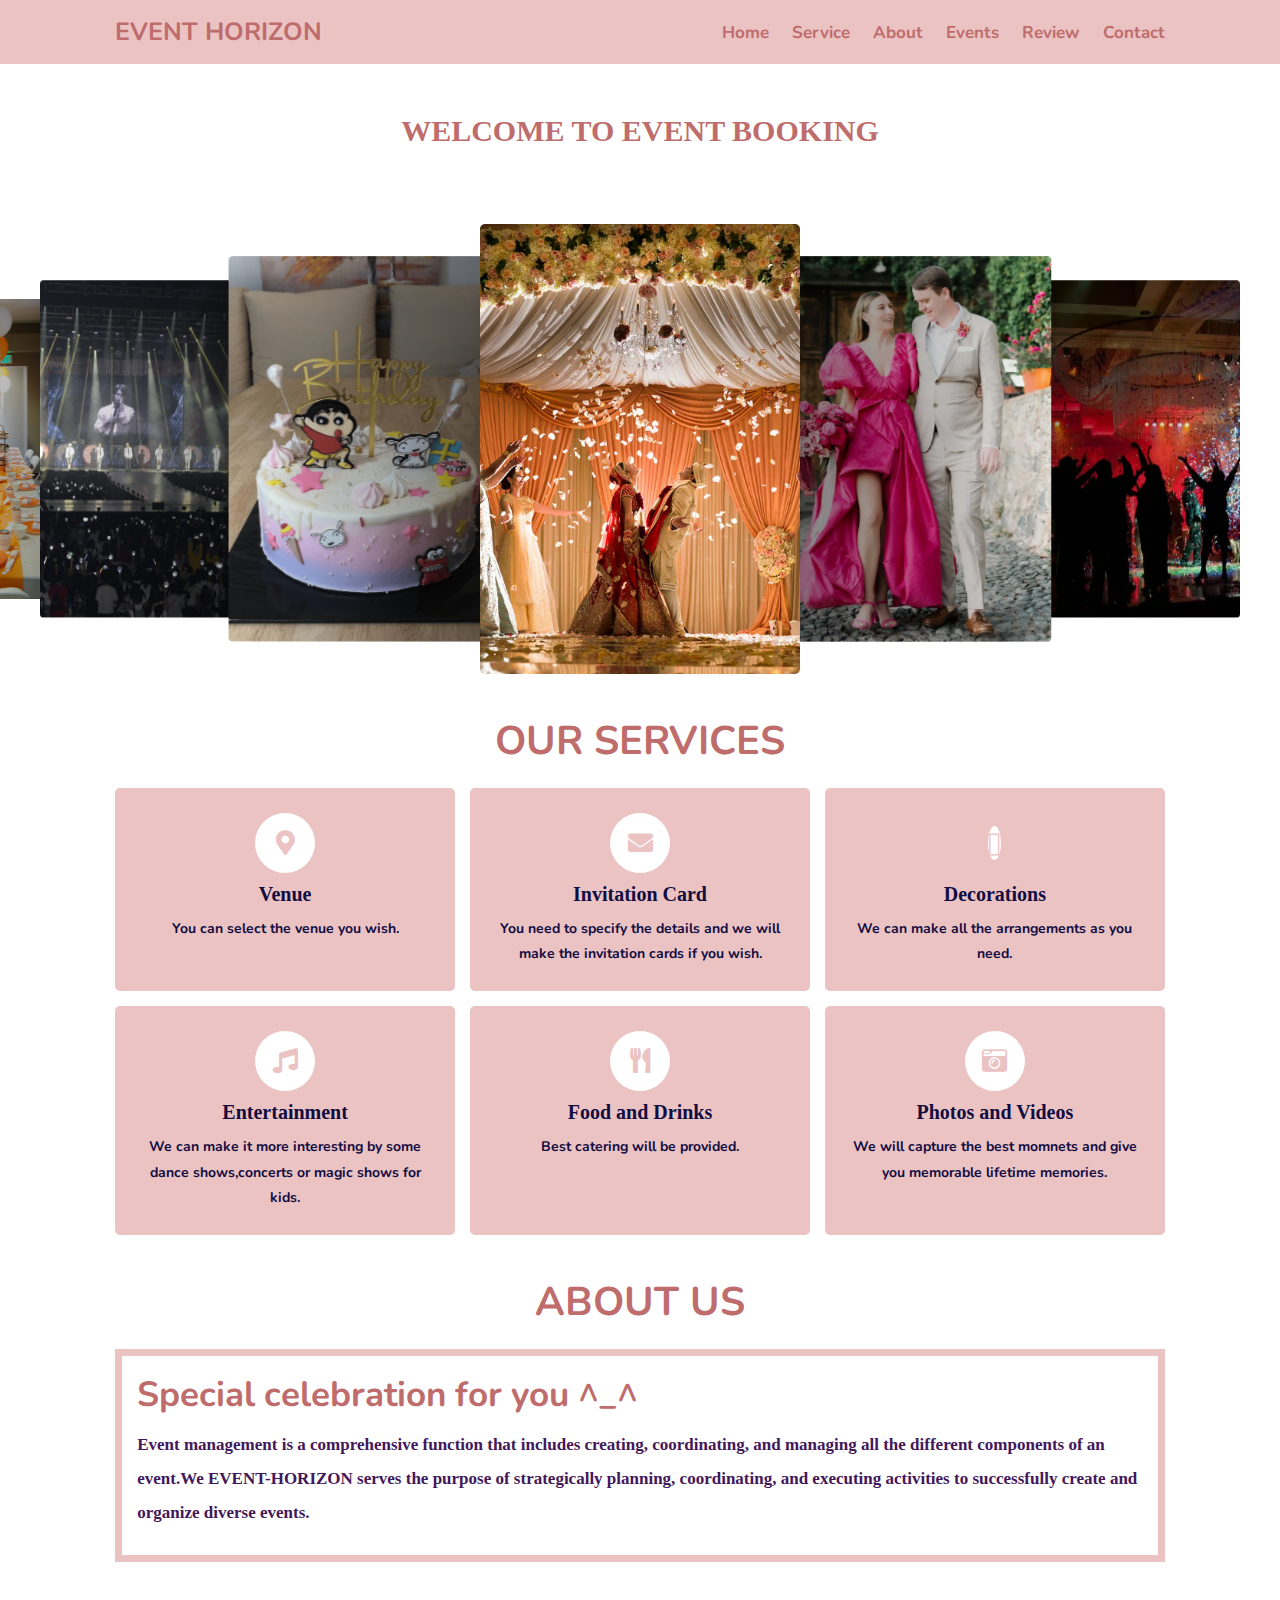
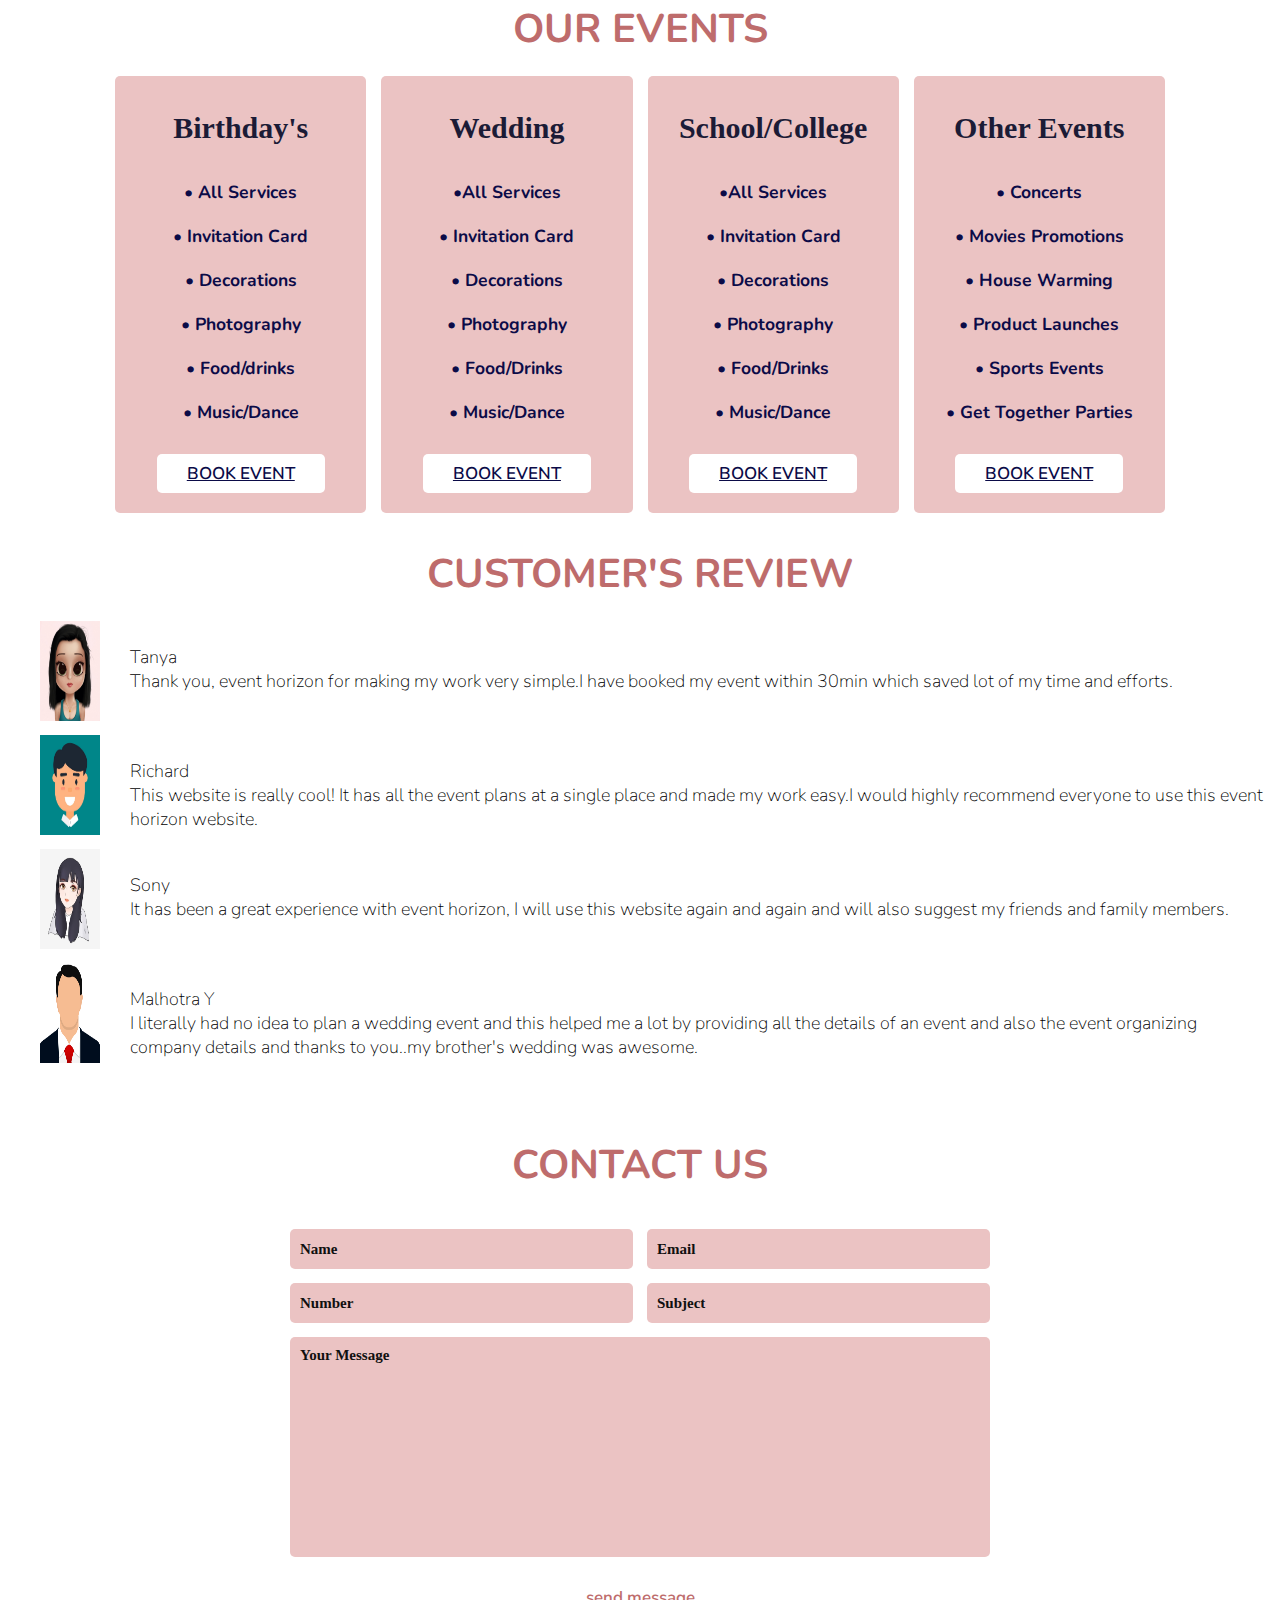
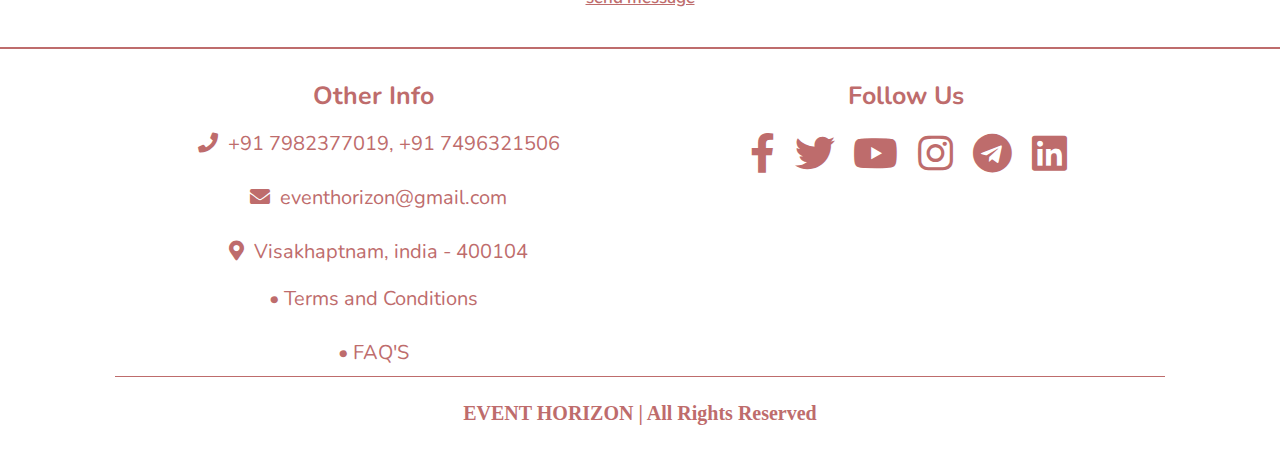
<file: index.html>
<!DOCTYPE html>
<html lang="en">

<head>
    <meta charset="UTF-8">
    <meta http-equiv="X-UA-Compatible" content="IE=edge">
    <meta name="viewport" content="width=device-width, initial-scale=1.0">
    <title>Event Horizon</title>
    <link rel="stylesheet" href="https://unpkg.com/swiper/swiper-bundle.min.css" />
    <!-- font awesome cdn link  -->
    <link rel="stylesheet" href="https://cdnjs.cloudflare.com/ajax/libs/font-awesome/5.15.4/css/all.min.css">
    <!-- custom css file link  -->
    <link rel="stylesheet" href="style.css">
</head>

<body>
    <!-- header section starts  -->
    <header class="header">
        <a href="#" class="logo">EVENT HORIZON</a>
        <nav class="navbar">
            <a href="#home">Home</a>
            <a href="#service">Service</a>
            <a href="#about">About</a>
            <a href="#events">Events</a>
            <a href="#review">Review</a>
            <a href="#contact">Contact</a>
        </nav>
        <div id="menu-bars" class="fas fa-bars"></div>
    </header>
    <!-- header section ends -->
    <!-- home section starts  -->
    <section class="home" id="home">
        <div class="content">
            <br>
            <h3>Welcome to Event Booking </h3><br><br><br><br>
        </div>
        <div class="swiper-container home-slider">
            <div class="swiper-wrapper">
                <div class="swiper-slide"><img src="images/shinchan-cake.png" alt=""></div>
                <div class="swiper-slide"><img src="images/Screenshot 2024-05-06 191346.png" alt=""></div>
                <div class="swiper-slide"><img src="images/pink wed.jpg" alt=""></div>
                <div class="swiper-slide"><img src="images/Screenshot 2024-05-09 141805.png" alt=""></div>
                <div class="swiper-slide"><img src="images/photography.jpeg" alt=""></div>
                <div class="swiper-slide"><img src="images/orange dinner.jpg" alt=""></div>
                <div class="swiper-slide"><img src="images/BTS-in-Hong-Kong-2.jpg" alt=""></div>
            </div>
        </div>
    </section>
    <!-- home section ends -->
    <!-- service section starts  -->
    <section class="service" id="service">
        <h1 class="heading"> OUR SERVICES </h1>
        <div class="box-container">
            <div class="box">
                <i class="fas fa-map-marker-alt"></i>
                <h3>Venue</h3>
                <p>You can select the venue you wish.</p>
            </div>
            <div class="box">
                <i class="fas fa-envelope"></i>
                <h3>Invitation Card</h3>
                <p>You need to specify the details and we will make the invitation cards if you wish.</p>
            </div>
            <div class="box">
                <i class="fa-light fa-icons"></i>
                <h3>Decorations</h3>
                <p>We can make all the arrangements as you need.</p>
            </div>
            <div class="box">
                <i class="fas fa-music"></i>
                <h3>Entertainment</h3>
                <p>We can make it more interesting by some dance shows,concerts or magic shows for kids.</p>
            </div>
            <div class="box">
                <i class="fas fa-utensils"></i>
                <h3>Food and Drinks</h3>
                <p>Best catering will be provided.</p>
            </div>
            <div class="box">
                <i class="fa fa-camera-retro"></i>
                <h3>Photos and Videos</h3>
                <p>We will capture the best momnets and give you memorable lifetime memories.</p>
            </div>
        </div>
    </section>
    <!-- service section ends -->
    <!-- about section starts  -->
    <section class="about" id="about">
        <h1 class="heading">ABOUT US</h1>
        <div class="row">
            <div class="content">
                <h3>Special celebration for you ^_^</h3>
                <p>Event management is a comprehensive function that includes creating, coordinating, and managing all
                    the different components of an event.We EVENT-HORIZON serves the purpose of strategically planning,
                    coordinating, and executing activities to successfully create and organize diverse events.</p>
            </div>
        </div>
    </section>
    <!-- about section ends -->
    <!-- service section starts  -->
    <section class="price" id="events">
        <h1 class="heading"> OUR EVENTS</h1>
        <div class="box-container">
            <div class="box">
                <h3 class="title">Birthday's</h3>
                <ul>
                    <li>
                        <h3>&#8226; All Services</h3>
                    </li>
                    <li>
                        <h3>&#8226; Invitation Card </h3>
                    </li>
                    <li>
                        <h3>&#8226; Decorations</h3>
                    </li>
                    <li>
                        <h3>&#8226; Photography</h3>
                    </li>
                    <li>
                        <h3>&#8226; Food/drinks</h3>
                    </li>
                    <li>
                        <h3>&#8226; Music/Dance</h3>
                    </li>
                </ul>
                <a href="birthday.html" class="btn">BOOK EVENT</a>
            </div>
            <div class="box">
                <h3 class="title">Wedding</h3>
                <ul>
                    <li>
                        <h3>&#8226;All Services</h3>
                    </li>
                    <li>
                        <h3>&#8226; Invitation Card</h3>
                    </li>
                    <li>
                        <h3>&#8226; Decorations</h3>
                    </li>
                    <li>
                        <h3>&#8226; Photography </h3>
                    </li>
                    <li>
                        <h3>&#8226; Food/Drinks </h3>
                    </li>
                    <li>
                        <h3>&#8226; Music/Dance </h3>
                    </li>
                </ul>
                <a href="wedding.html" class="btn">BOOK EVENT</a>
            </div>
            <div class="box">
                <h3 class="title">School/College</h3>
                <ul>
                    <li>
                        <h3>&#8226;All Services</h3>
                    </li>
                    <li>
                        <h3>&#8226; Invitation Card</h3>
                    </li>
                    <li>
                        <h3>&#8226; Decorations </h3>
                    </li>
                    <li>
                        <h3>&#8226; Photography </h3>
                    </li>
                    <li>
                        <h3>&#8226; Food/Drinks </h3>
                    </li>
                    <li>
                        <h3>&#8226; Music/Dance </h3>
                    </li>
                </ul>
                <a href="college.html" class="btn">BOOK EVENT</a>
            </div>
            <div class="box">
                <h3 class="title">Other Events</h3>
                <ul>
                    <li>
                        <h3>&#8226; Concerts</h3>
                    </li>
                    <li>
                        <h3>&#8226; Movies Promotions</h3>
                    </li>
                    <li>
                        <h3>&#8226; House Warming</h3>
                    </li>
                    <li>
                        <h3>&#8226; Product Launches</h3>
                    </li>
                    <li>
                        <h3>&#8226; Sports Events</h3>
                    </li>
                    <li>
                        <h3>&#8226; Get Together Parties</h3>
                    </li>
                </ul>
                <a href="product launch.html" class="btn">BOOK EVENT</a>
            </div>
        </div>
    </section><br>
    <!-- service section ends -->
    <!-- review section starts  -->
    <h1 class="heading"> CUSTOMER'S REVIEW</h1>
    <div class="reviews" id="review">
        <img class="reviewers" src="images/review13.jpg">
        <p><br><span>Tanya</span><br> Thank you, event horizon for making my work very simple.I have booked my event
            within 30min which saved lot of my time and efforts.</p>
    </div><br>
    <div class="reviews">
        <img class="reviewers" src="images/review11.jpg">
        <p><br><span>Richard</span><br>This website is really cool! It has all the event plans at a single place and
            made my work easy.I would highly recommend everyone to use this event horizon website.</p>
    </div><br>
    <div class="reviews">
        <img class="reviewers" src="images/account avatar3 b.jpg">
        <p><br><span>Sony</span><br>It has been a great experience with event horizon, I will use this website again and
            again and will also suggest my friends and family members.<br></p>
    </div><br>
    <div class="reviews">
        <img class="reviewers" src="images/account avatar4 b.png">
        <p><br><span>Malhotra Y</span><br>I literally had no idea to plan a wedding event and this helped me a lot by
            providing all the details of an event and also the event organizing company details and thanks to you..my
            brother's wedding was awesome.</p>
        <br></p>
    </div><br>
    <pre>                                                                                                                                                                                                                                                                                                                                                                                                                                                                                                                                            <a href="#" style="font-size:30px; font-weight:bolder; text-decoration: underline; color: rgb(59, 73, 196);">More Reviews</a></pre>
    <!-- review section ends -->
    <!-- contact section starts  -->
    <section class="contact" id="contact">
        <h1 class="heading"> CONTACT US </h1>
        <form action="">
            <div class="inputBox">
                <input type="text" placeholder="name">
                <input type="email" placeholder="email">
            </div>
            <div class="inputBox">
                <input type="number" placeholder="number">
                <input type="text" placeholder="subject">
            </div>
            <textarea name="" placeholder="your message" id="" cols="30" rows="10"></textarea>
            <input type="submit" style="color: #be6c6c;" value="send message" class="btn">
        </form>
    </section>
    <!-- contact section ends -->
    <!-- footer section starts  -->
    <div class="line"></div>
    <section class="footer">
        <div class="box-container">
            <div class="box">
                <h3>Other Info</h3>
                <a href="#"> <i class="fas fa-phone"></i> +91 7982377019, +91 7496321506</a>
                <pre>       </pre>
                <a href="#"> <i class="fas fa-envelope"></i> eventhorizon@gmail.com </a>
                <pre>       </pre>
                <a href="#"> <i class="fas fa-map-marker-alt"></i> Visakhaptnam, india - 400104 </a>
                <pre>       </pre>
                <a href="#">
                    <p>&#8226; Terms and Conditions</p>
                </a><br>
                <a href="#">
                    <p>&#8226; FAQ'S</p>
                </a>
            </div>
            <div class="box">
                <h3>Follow Us</h3>
                <a href="#"> <i class="fab fa-facebook-f fa-2x"></i> </a>
                <a href="#"> <i class="fab fa-twitter fa-2x"></i></a>
                <a href="#"> <i class="fab fa-youtube fa-2x"></i> </a>
                <a href="#"> <i class="fab fa-instagram fa-2x"></i> </a>
                <a href="#"> <i class="fab fa-telegram fa-2x"></i> </a>
                <a href="#"> <i class="fab fa-linkedin fa-2x"></i> </a>
            </div>
        </div>
        <div class="credit">
            <h4>EVENT HORIZON | All Rights Reserved</h4>
        </div>
    </section>
    <!-- footer section ends -->
    <!-- theme toggler  -->
    <div class="theme-toggler">
        <div class="toggle-btn">
        </div>
        <script src="https://unpkg.com/swiper/swiper-bundle.min.js"></script>
        <!-- custom js file link  -->
        <script src="script.js"></script>
</body>

</html>
</file>
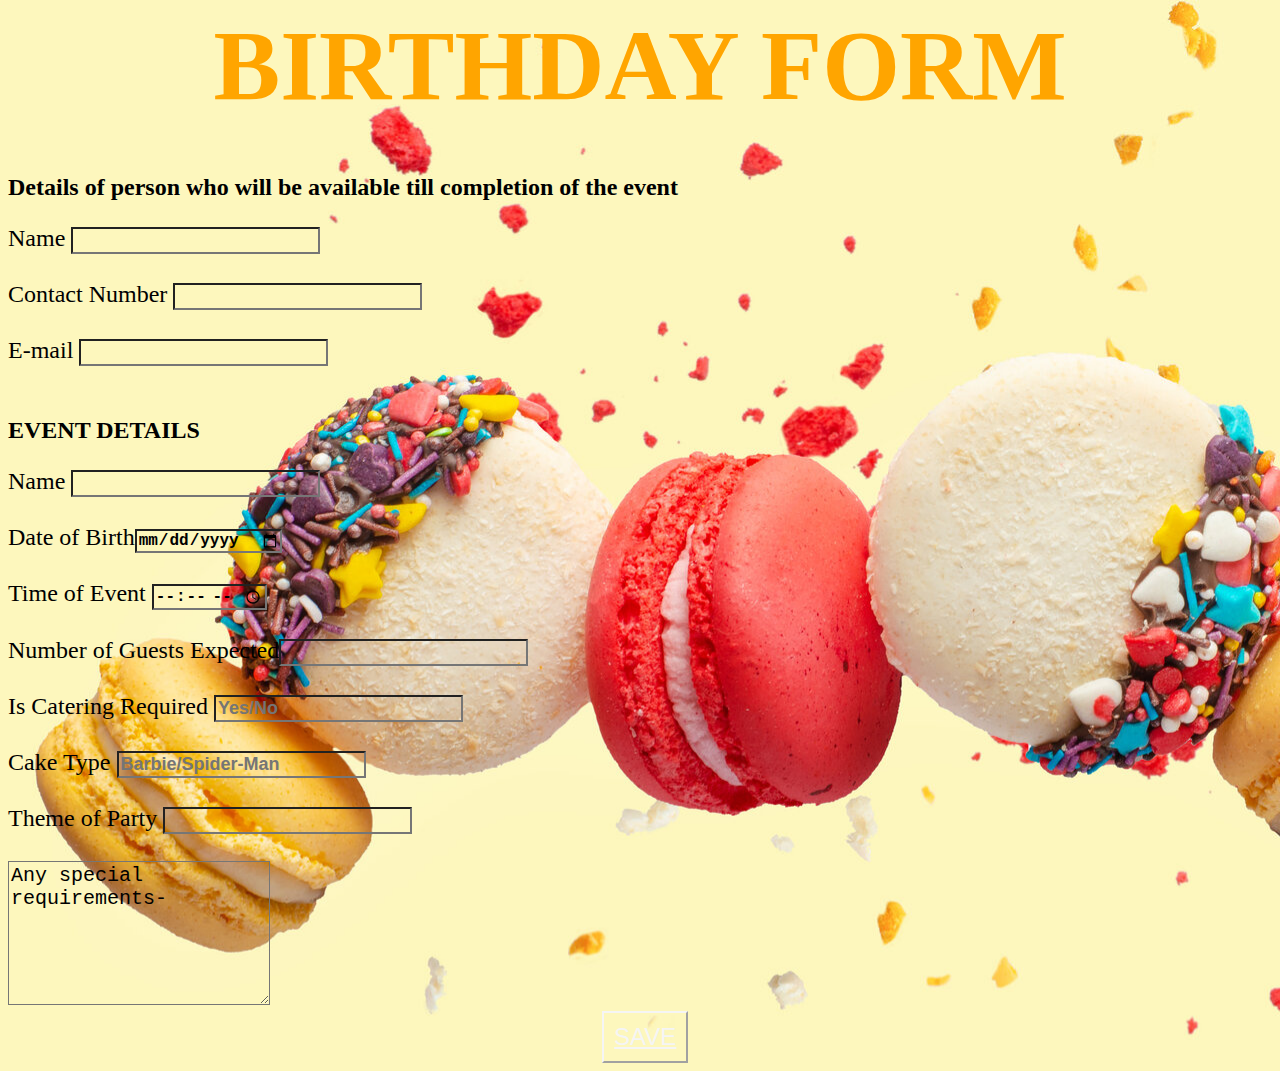
<file: bdy form.html>
<!DOCTYPE html>
<html lang="en">
<head>
    <meta charset="UTF-8">
    <meta name="viewport" content="width=device-width, initial-scale=1.0">
    <title>Birthday</title>
    <link rel="stylesheet" href="bdy form.css">
</head>
<body>
    <div class="heading">
        <span style="color: orange;">BIRTHDAY FORM</span>
    </div>
    <div class="cls">
        <div>
            <form>
                <br><h3>Details of person who will be available till completion of the event</h3>
                Name <input type="text" required><br><br>
                Contact Number <input type="number" required><br><br>
                E-mail <input type="email"><br><br>
                <h3>EVENT DETAILS</h3>
                Name <input type="text" required><br><br>
                Date of Birth<input type="date" required><br><br>
                Time of Event <input type="time"><br><br>
                Number of Guests Expected<input type="number"><br><br>
                Is Catering Required <input type="text" placeholder="Yes/No"><br><br>
                Cake Type <input type="text" placeholder="Barbie/Spider-Man"><br><br>
                Theme of Party <input type="text"><br><br>
                <textarea rows="6" columns="20">Any special requirements-</textarea><br>
        </form>
        </div>
    </div>
    <div class="btnouter">
        <button class="btn1"><a style="color: whitesmoke;" href="finalpage.html">SAVE</a></button>
    </div>
</body>
</html>
</file>
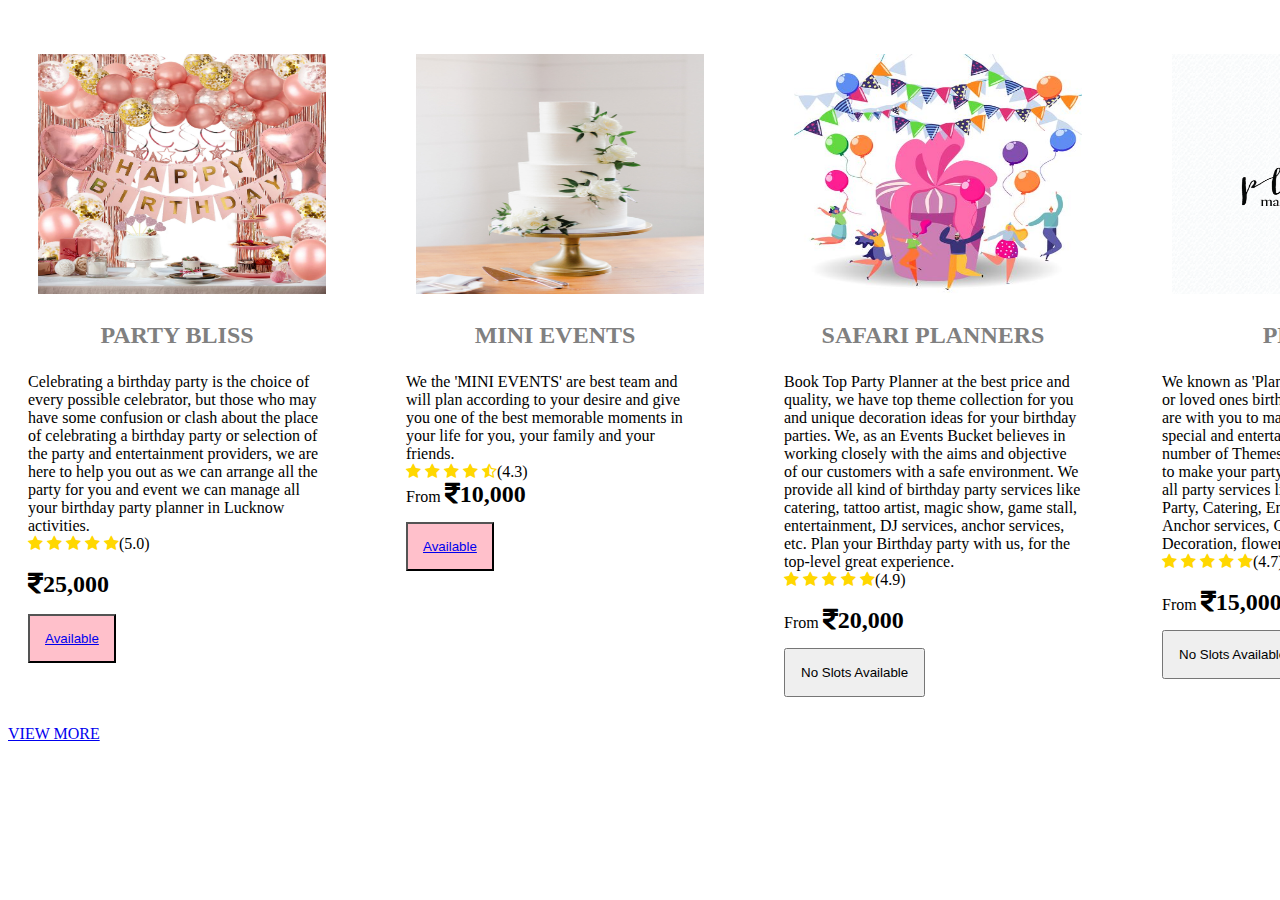
<file: birthday.html>
<!DOCTYPE html>
<html lang="en">

<head>
    <meta charset="UTF-8">
    <meta name="viewport" content="width=device-width, initial-scale=1.0">
    <title>Birthday Planners</title>
    <link rel="stylesheet" href="birthday.css">
    <link rel="stylesheet" href="https://cdnjs.cloudflare.com/ajax/libs/font-awesome/5.15.4/css/all.min.css">
    <link rel="stylesheet" href="https://cdnjs.cloudflare.com/ajax/libs/font-awesome/4.7.0/css/font-awesome.min.css">
</head>

<body>
    <br><br>
    <div class="table1">
        <div class="company" class="box">
            <div class="images">
                <img src="images/bdy party1.jpg">
            </div>
            <div class="text">
                <h3>PARTY BLISS</h3>
                <p>Celebrating a birthday party is the choice of every possible celebrator, but those who may have some
                    confusion or clash about the place of celebrating a birthday party or selection of the party and
                    entertainment providers, we are here to help you out as we can arrange all the party for you and
                    event we can manage all your birthday party planner in Lucknow activities.<br>
                    <span class="fa fa-star checked"></span>
                    <span class="fa fa-star checked"></span>
                    <span class="fa fa-star checked"></span>
                    <span class="fa fa-star checked"></span>
                    <span class="fa fa-star"></span>(5.0)<br><br>
                    <i style="font-size: x-large;" class="fas fa-rupee-sign">25,000</i><br><br>
                    <button class="cls"><a href="bdy form.html">Available</a></button>

            </div><br>
        </div>
        <div class="company" class="box">
            <div class="images">
                <img src="images/bdy party2.jpg">
            </div>
            <div class="text">
                <h3>MINI EVENTS</h3>
                <p>We the 'MINI EVENTS' are best team and will plan according to your desire and give you one of the
                    best memorable moments in your life for you, your family and your friends.<br>
                    <span class="fa fa-star checked"></span>
                    <span class="fa fa-star checked"></span>
                    <span class="fa fa-star checked"></span>
                    <span class="fa fa-star checked"></span>
                    <i class="fa fa-star-half-full" style="color: gold;"></i>(4.3)<br>
                    From <i style="font-size: x-large;" class="fas fa-rupee-sign">10,000</i>
                </p>
                <button class="cls"><a href="bdy form.html">Available</a></button>

            </div><br>
        </div>
        <div class="company" class="box">
            <div class="images">
                <img src="images/bdy party3.jpg">
            </div>
            <div class="text">
                <h3>SAFARI PLANNERS</h3>
                <p>Book Top Party Planner at the best price and quality, we have top theme collection for you and unique
                    decoration ideas for your birthday parties. We, as an Events Bucket believes in working closely with
                    the aims and objective of our customers with a safe environment. We provide all kind of birthday
                    party services like catering, tattoo artist, magic show, game stall, entertainment, DJ services,
                    anchor services, etc. Plan your Birthday party with us, for the top-level great experience.<br>
                    <span class="fa fa-star checked"></span>
                    <span class="fa fa-star checked"></span>
                    <span class="fa fa-star checked"></span>
                    <span class="fa fa-star checked"></span>
                    <span class="fa fa-star"></span>(4.9)<br><br>
                    From <i style="font-size: x-large;" class="fas fa-rupee-sign">20,000</i>
                </p>
                <button>No Slots Available</button>
            </div>
        </div>
        <div class="company" class="box">
            <div class="images">
                <img src="images/bdy party4.png">
            </div>
            <div class="text">
                <h3>PLAN IT</h3>
                <p>We known as 'Plan It', celebrate your birthday or loved ones birthday with joy and fun. We are with
                    you to make your Party memorable, special and entertaining, and we have a number of Themes for you
                    and your love ones to make your party unforgettable. We provide all party services like Theme Party,
                    Birthday Party, Catering, Entertainment services, Anchor services, Game services, Balloon
                    Decoration, flower decoration, etc. <br>
                    <span class="fa fa-star checked"></span>
                    <span class="fa fa-star checked"></span>
                    <span class="fa fa-star checked"></span>
                    <span class="fa fa-star checked"></span>
                    <span class="fa fa-star"></span>(4.7)<br><br>
                    From <i style="font-size: x-large;" class="fas fa-rupee-sign">15,000</i>
                </p>
                <button>No Slots Available</button>
            </div>
        </div>
    </div>
    <br><a href="#">VIEW MORE</a><br><br><br><br>
</body>

</html>
</file>
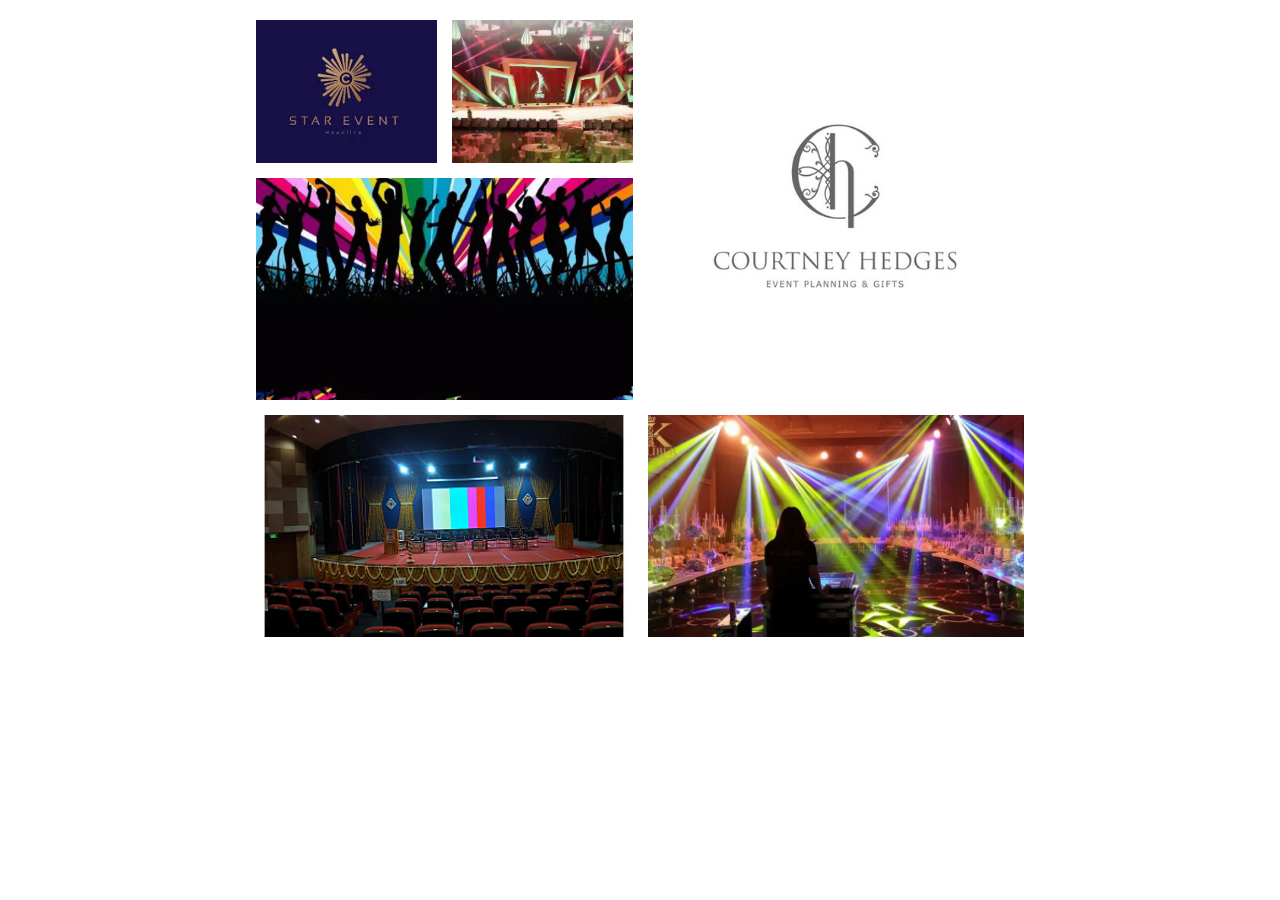
<file: college.html>
<!DOCTYPE html>
<html lang="en">

<head>
    <meta charset="UTF-8">
    <meta name="viewport" content="width=device-width, initial-scale=1.0">
    <meta http-equiv="X-UA-Compatible" content="ie=edge">
    <link href="https://fonts.googleapis.com/css?family=Josefin+Sans:300,400,400i|Nunito:300,300i" rel="stylesheet">
    <link rel="stylesheet" href="college.css">
    <title>CSS Grids Gallery</title>
</head>

<body>
    <div class="container">
        <div class="gallery">
            <figure class="gallery__item gallery__item--1">
                <img src="images/college1.jpg" alt="Gallery image 1" class="gallery__img">
            </figure>
            <figure class="gallery__item gallery__item--2">
                <img src="images/Screenshot 2024-05-29 193904.png" alt="Gallery image 2" class="gallery__img">
            </figure>
            <figure class="gallery__item gallery__item--3">
                <img src="images/college2.jpg" alt="Gallery image 3" class="gallery__img">
            </figure>
            <figure class="gallery__item gallery__item--4">
                <img src="images/Screenshot 2024-05-29 193755.png" alt="Gallery image 4" class="gallery__img">
            </figure>
            <figure class="gallery__item gallery__item--5">
                <img src="images/college5.jpeg" alt="Gallery image 5" class="gallery__img">
            </figure>
            <figure class="gallery__item gallery__item--6">
                <img src="images/college6.jpg" alt="Gallery image 6" class="gallery__img">
            </figure>
        </div>
    </div>
</body>

</html>
</file>
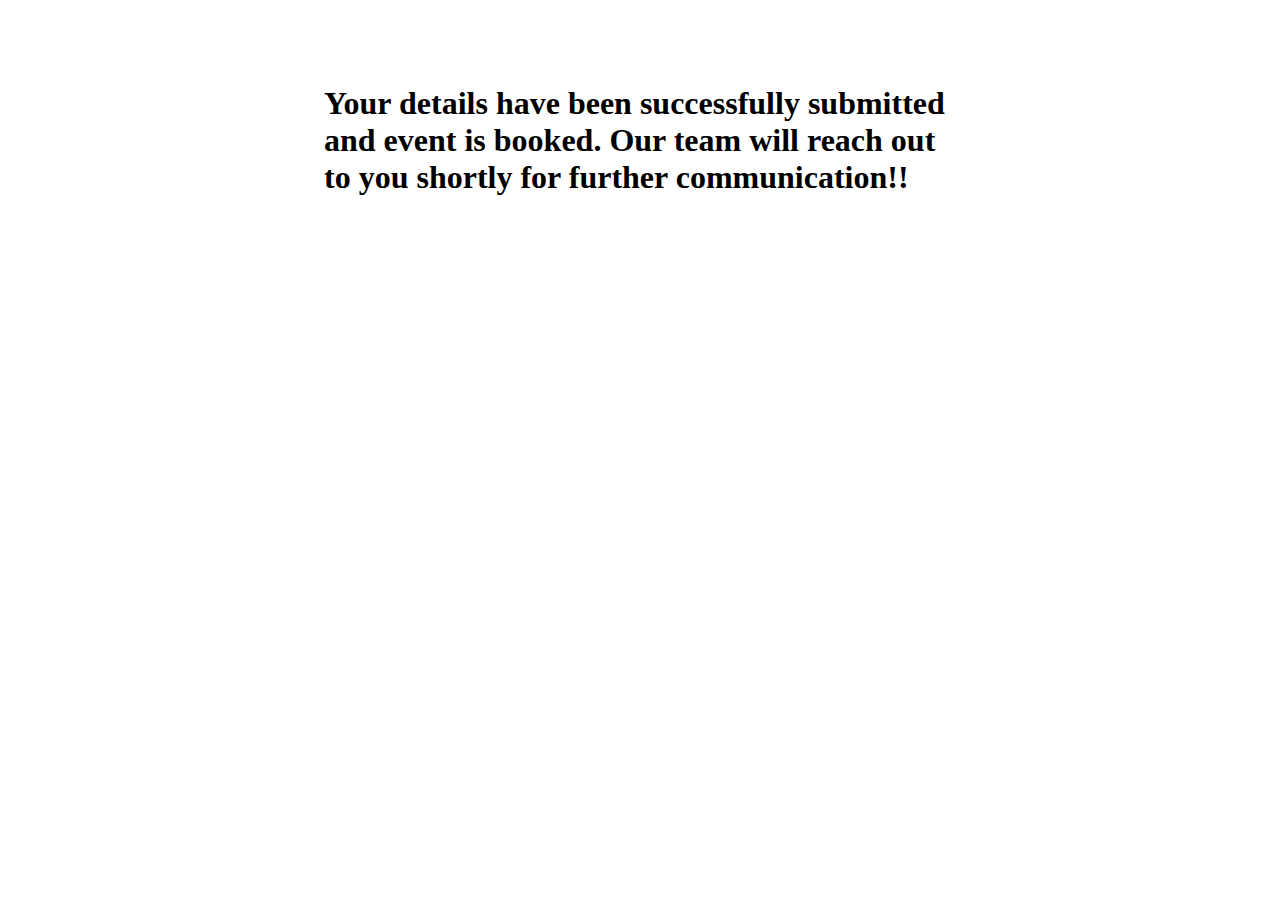
<file: finalpage.html>
<!DOCTYPE html>
<html lang="en">

<head>
    <meta charset="UTF-8">
    <meta name="viewport" content="width=device-width, initial-scale=1.0">
    <title>Event Booked</title>
    <style>
        h1 {
            padding: 5% 25% 20% 25%;
        }
    </style>
</head>

<body>
    <h1>Your details have been successfully submitted and event is booked. Our team will reach out to you shortly for
        further communication!!</h1>
</body>

</html>
</file>
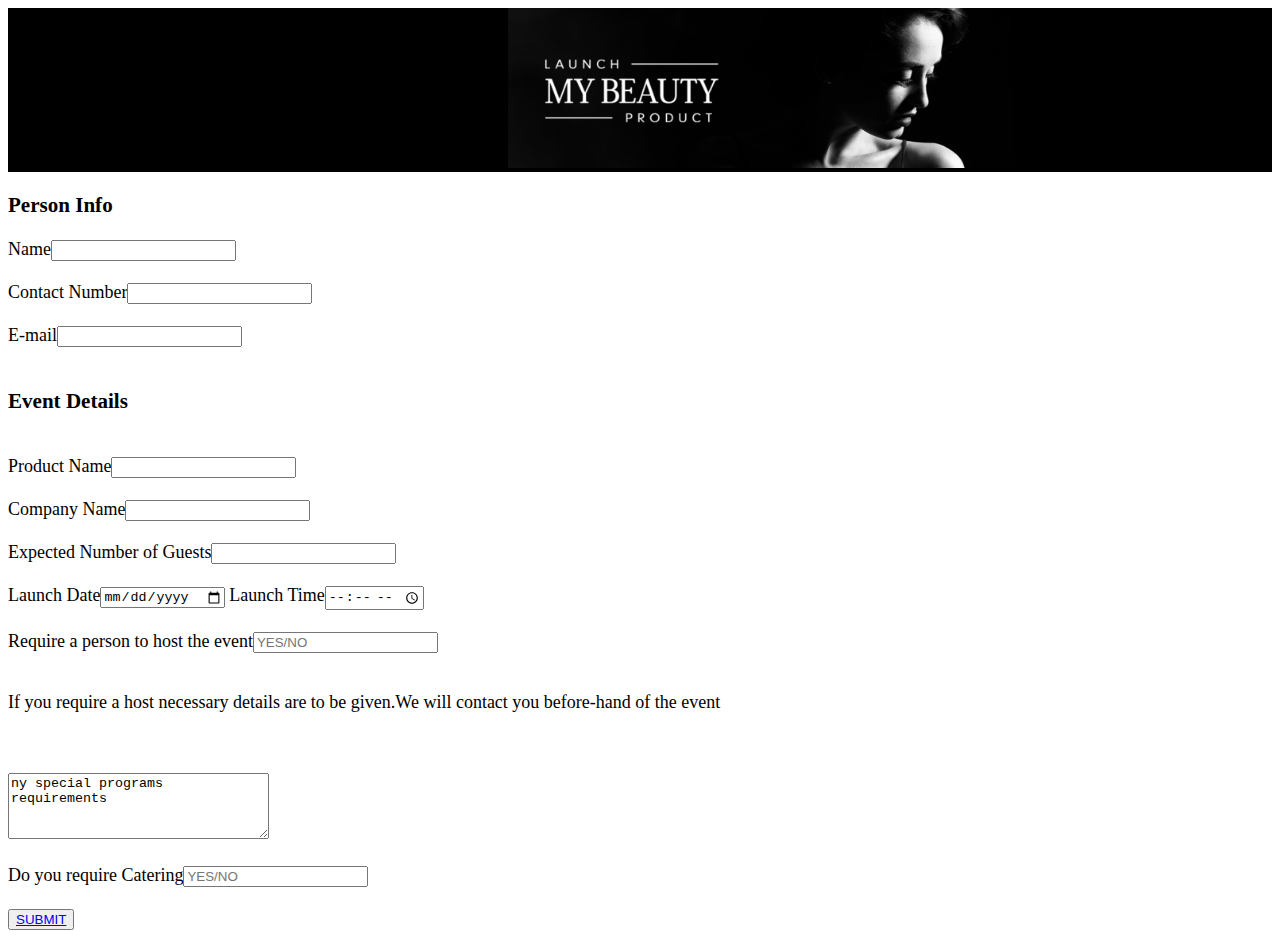
<file: product launch.html>
<!DOCTYPE html>
<html lang="en">

<head>
    <meta charset="UTF-8">
    <meta name="viewport" content="width=device-width, initial-scale=1.0">
    <title>Product Launch</title>
    <link rel="stylesheet" href="product launch.css">
</head>

<body>
    <div class="image"><img src="images/Screenshot 2024-05-10 143445.png"></div>
    <form>
        <h3>Person Info</h3>
        Name<input type="text" required><br><br>
        Contact Number<input type="text" required><br><br>
        E-mail<input type="email" required><br><br>
        <h3>Event Details</h3><br>
        Product Name<input type="text"><br><br>
        Company Name<input type="text"><br><br>
        Expected Number of Guests<input type="number"><br><br>
        Launch Date<input type="date">
        Launch Time<input type="time"><br><br>
        Require a person to host the event<input type="text" placeholder="YES/NO"><br><br>
        <p>If you require a host necessary details are to be given.We will contact you before-hand of the event</p>
        <br><br>
        <textarea rows="4" cols="30">ny special programs requirements</textarea><br><br>
        Do you require Catering<input type="text" placeholder="YES/NO"><br><br>
        <button><a href="finalpage.html">SUBMIT</a></button>
    </form>
    </div>
</body>

</html>
</file>
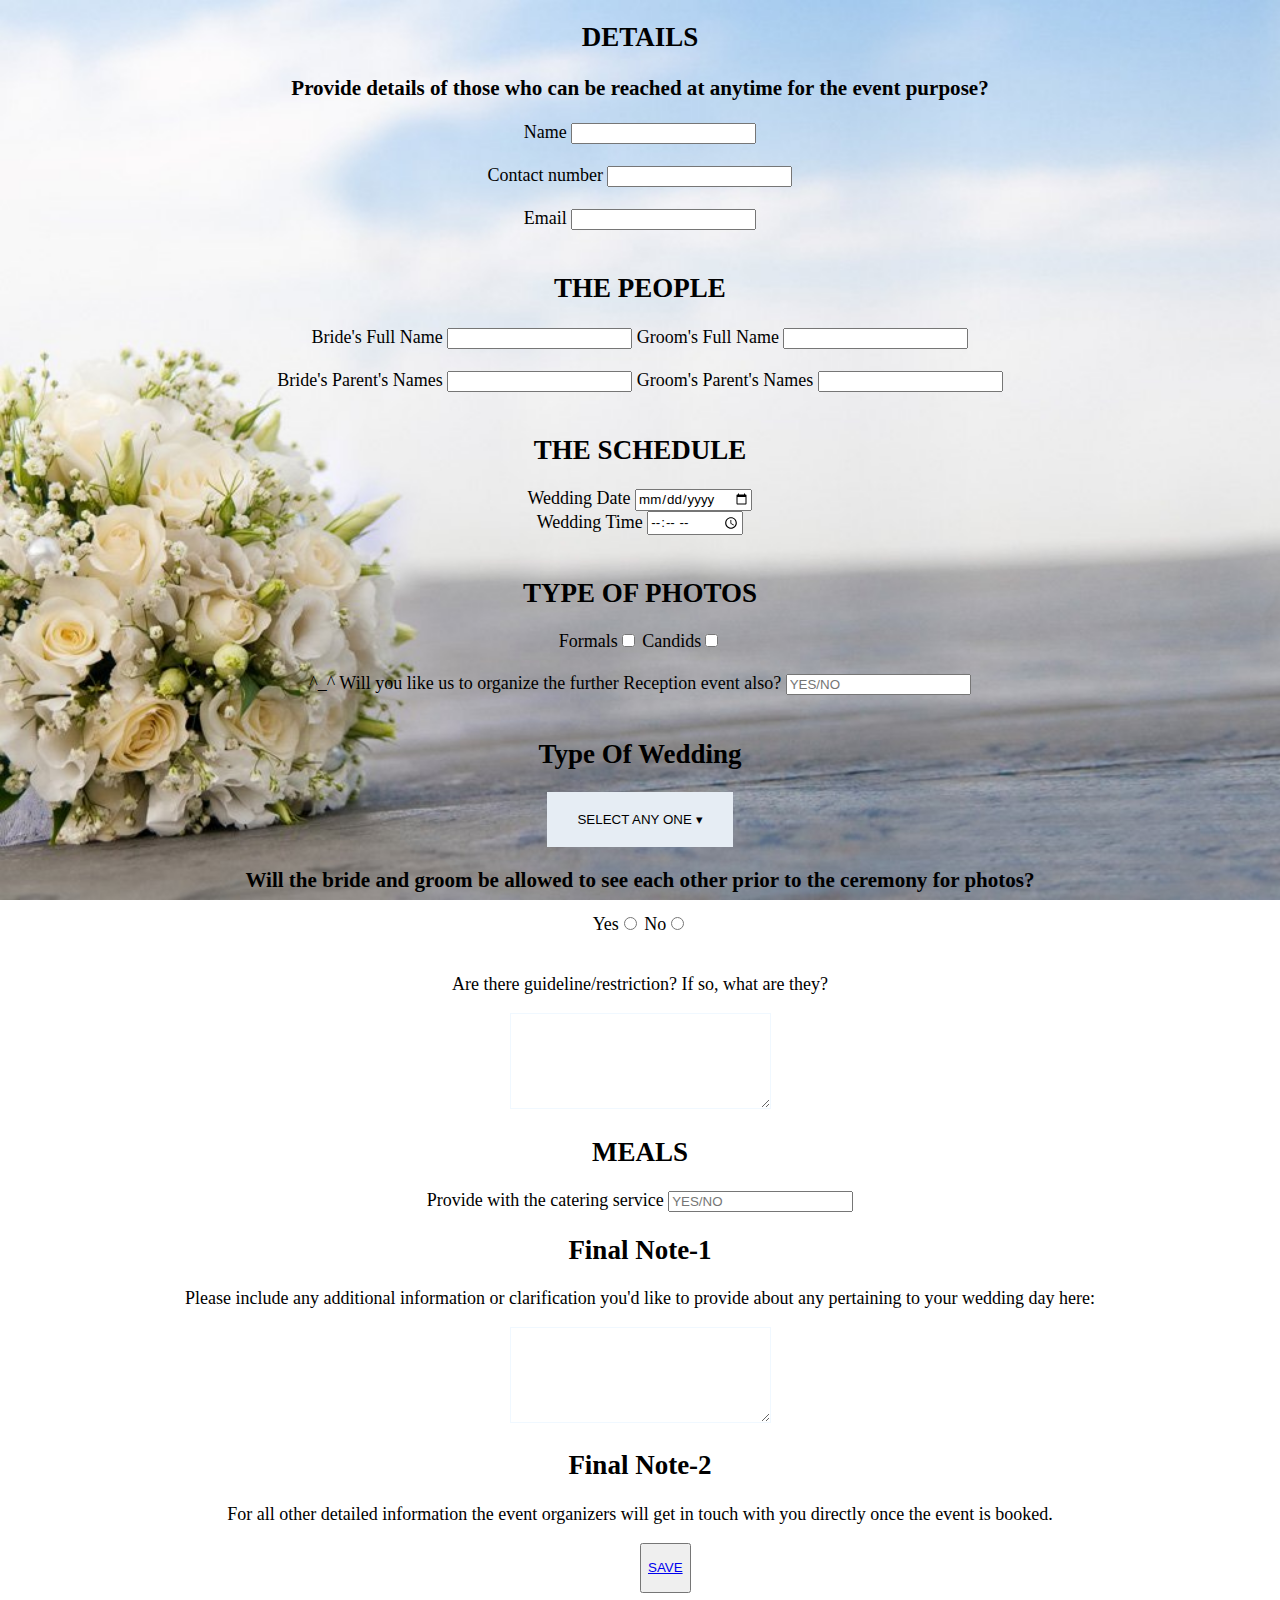
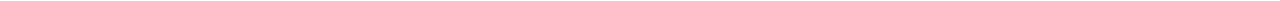
<file: wed form.html>
<!DOCTYPE html>
<html lang="en">
<head>
    <meta charset="UTF-8">
    <meta name="viewport" content="width=device-width, initial-scale=1.0">
    <title>Wedding</title>
    <link rel="stylesheet" href="wed form.css">
</head>
<body>
    <div class="details">
        <form>
            <h2>DETAILS</h2>
            <h3>Provide details of those who can be reached at anytime for the event purpose?</h3>
            Name <input type="text" required><br><br>
            Contact number <input type="number" required><br><br>
            Email <input type="email" required><br><br>
            <h2>THE PEOPLE</h2>
            Bride's Full Name <input type="text" required>
            Groom's Full Name <input type="text" required><br><br>
            Bride's Parent's Names <input type="text">
            Groom's Parent's Names <input type="text"><br><br>
            <h2>THE SCHEDULE</h2>
            Wedding Date <input type="date" required><br>
            Wedding Time <input type="time"><br><br>
            <h2>TYPE OF PHOTOS</h2>
            Formals<input type="checkbox">
            Candids<input type="checkbox"><br><br>
            ^_^ Will you like us to organize the further Reception event also? <input type="text" placeholder="YES/NO"><br><br>
            <div class="dropdown">
                <h2>Type Of Wedding</h2> <button><a href="#">SELECT ANY ONE &#x25BE;</a></button>
                <div class="content">
                    <a>Destination Wedding</a>
                    <a>Traditional Wedding</a>
                    <a>Others(Theme)</a>
                </div>
            </div>
            <h3>Will the bride and groom be allowed to see each other prior to the ceremony for photos?</h3>
            Yes<input type="radio">
            No<input type="radio"><br><br>
            <p>Are there guideline/restriction? If so, what are they?</p>
            <textarea rows="6" cols="30"></textarea> <br>
            <h2>MEALS</h2>
            Provide with the catering service <input type="text" placeholder="YES/NO"><br>
            <h2>Final Note-1</h2>
            <p>Please include any additional information or clarification you'd like to provide about any pertaining to your wedding day here:</p> 
            <textarea rows="6" cols="30"></textarea>
            <h2>Final Note-2</h2>
            <p>For all other detailed information the event organizers will get in touch with you directly once the event is booked. </p>
            <div class="myDiv">
                <button> <a href="finalpage.html">SAVE</a></button>
            </div>
        </form>
    </div>
</body>
</file>
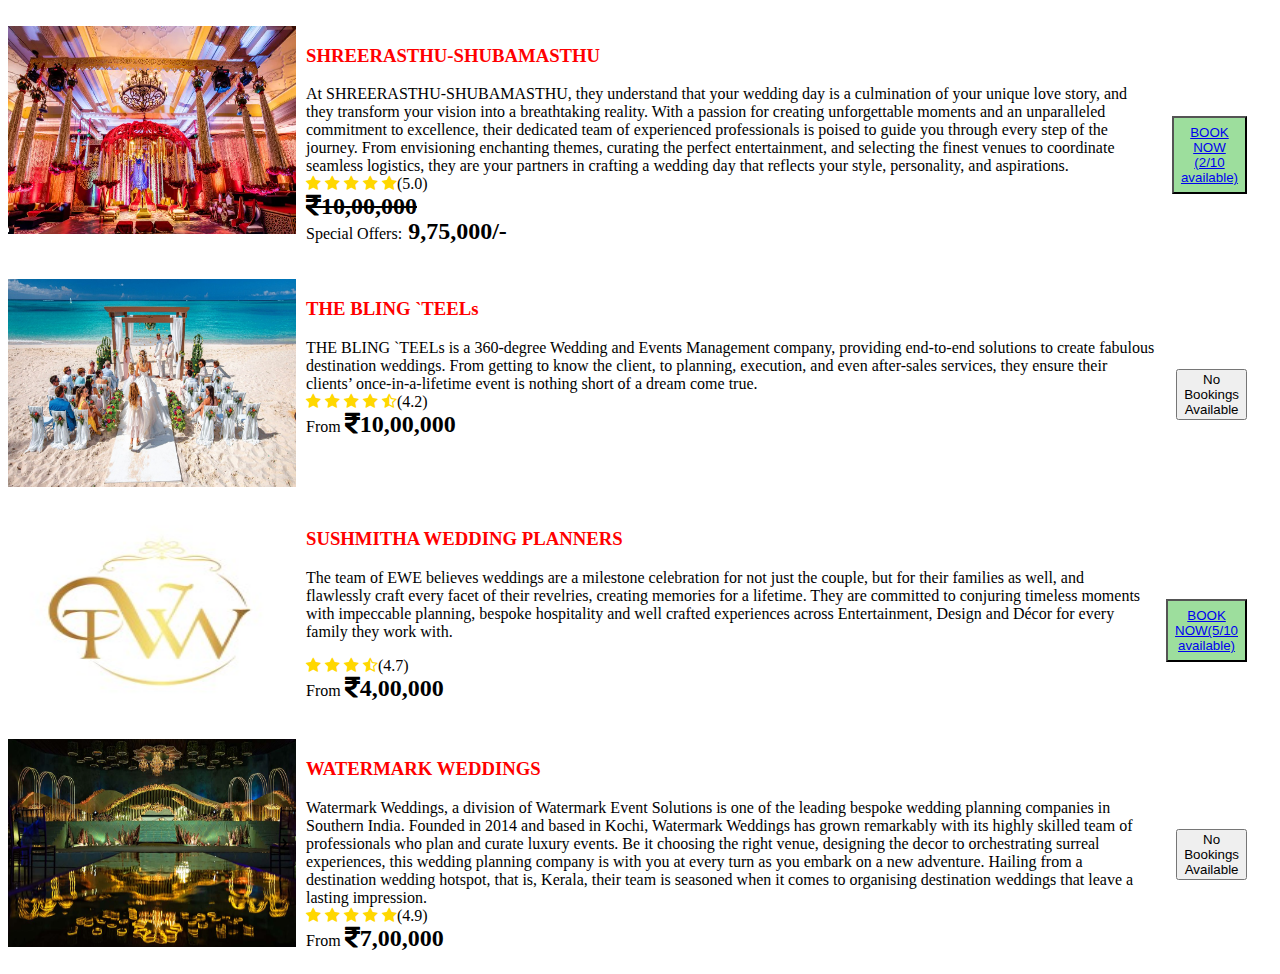
<file: wedding.html>
<!DOCTYPE html>
<html lang="en">

<head>
    <meta charset="UTF-8">
    <meta name="viewport" content="width=device-width, initial-scale=1.0">
    <title>Wedding Planners</title>
    <link rel="stylesheet" href="wedding.css">
    <link rel="stylesheet" href="https://cdnjs.cloudflare.com/ajax/libs/font-awesome/5.15.4/css/all.min.css">
    <link rel="stylesheet" href="https://cdnjs.cloudflare.com/ajax/libs/font-awesome/4.7.0/css/font-awesome.min.css">
</head>

<body>
    <br>
    <div class="company">
        <div class="images">
            <img src="images/Screenshot 2024-05-27 125752.png">
        </div>
        <div class="text">
            <h3>SHREERASTHU-SHUBAMASTHU</h3>
            <p>At SHREERASTHU-SHUBAMASTHU, they understand that your wedding day is a culmination of your unique love
                story, and they transform your vision into a breathtaking reality. With a passion for creating
                unforgettable moments and an unparalleled commitment to excellence, their dedicated team of experienced
                professionals is poised to guide you through every step of the journey. From envisioning enchanting
                themes, curating the perfect entertainment, and selecting the finest venues to coordinate seamless
                logistics, they are your partners in crafting a wedding day that reflects your style, personality, and
                aspirations.<br>
                <span class="fa fa-star checked"></span>
                <span class="fa fa-star checked"></span>
                <span class="fa fa-star checked"></span>
                <span class="fa fa-star checked"></span>
                <span class="fa fa-star"></span>(5.0)<br>
                <i style="font-size: x-large; text-decoration: line-through;"
                    class="fas fa-rupee-sign">10,00,000</i><br>
                Special Offers:<b style="font-size: x-large;"> 9,75,000/-</b>
            </p>
        </div>
        <div>
            <br><br><br><br><br><button class="cls"><a href="wed form.html">BOOK NOW (2/10 available)</a></button>
        </div>
    </div><br>
    <div class="company">
        <div class="images">
            <img src="images/destination wedding.jpg">
        </div>
        <div class="text">
            <h3>THE BLING `TEELs</h3>
            <p>THE BLING `TEELs is a 360-degree Wedding and Events Management company, providing end-to-end solutions to
                create fabulous destination weddings. From getting to know the client, to planning, execution, and even
                after-sales services, they ensure their clients’ once-in-a-lifetime event is nothing short of a dream
                come true.<br>
                <span class="fa fa-star checked"></span>
                <span class="fa fa-star checked"></span>
                <span class="fa fa-star checked"></span>
                <span class="fa fa-star checked"></span>
                <i class="fa fa-star-half-full" style="color: gold;"></i>(4.2)<br>
                From <i style="font-size: x-large;" class="fas fa-rupee-sign">10,00,000</i>
            </p>
        </div>
        <div>
            <br><br><br><br><br><button>No Bookings Available</button>
        </div>
    </div><br>
    <div class="company">
        <div class="images">
            <img src="images/tw wedding palnners.jpg">
        </div>
        <div class="text">
            <h3>SUSHMITHA WEDDING PLANNERS</h3>
            <p>The team of EWE believes weddings are a milestone celebration for not just the couple, but for their
                families as well, and flawlessly craft every facet of their revelries, creating memories for a lifetime.
                They are committed to conjuring timeless moments with impeccable planning, bespoke hospitality and well
                crafted experiences across Entertainment, Design and Décor for every family they work with.</p>
            <span class="fa fa-star checked"></span>
            <span class="fa fa-star checked"></span>
            <span class="fa fa-star checked"></span>
            <i class="fa fa-star-half-full" style="color: gold;"></i>(4.7)<br>
            From <i style="font-size: x-large;" class="fas fa-rupee-sign">4,00,000</i></p>
            </p>
        </div>
        <div>
            <br><br><br><br><br><button class="cls"><a href="wed form.html">BOOK NOW(5/10 available)</a></button>
        </div>
    </div><br>
    <div class="company">
        <div class="images">
            <img src="images/Screenshot 2024-05-27 181617.png">
        </div>
        <div class="text">
            <h3>WATERMARK WEDDINGS</h3>
            <p>Watermark Weddings, a division of Watermark Event Solutions is one of the leading bespoke wedding
                planning companies in Southern India. Founded in 2014 and based in Kochi, Watermark Weddings has grown
                remarkably with its highly skilled team of professionals who plan and curate luxury events. Be it
                choosing the right venue, designing the decor to orchestrating surreal experiences, this wedding
                planning company is with you at every turn as you embark on a new adventure. Hailing from a destination
                wedding hotspot, that is, Kerala, their team is seasoned when it comes to organising destination
                weddings that leave a lasting impression.<br>
                <span class="fa fa-star checked"></span>
                <span class="fa fa-star checked"></span>
                <span class="fa fa-star checked"></span>
                <span class="fa fa-star checked"></span>
                <span class="fa fa-star"></span>(4.9)<br>
                From <i style="font-size: x-large;" class="fas fa-rupee-sign">7,00,000</i>
            </p>
            </p>
        </div>
        <div>
            <br><br><br><br><br><button>No Bookings Available</button>
        </div>
    </div>
</body>

</html>
</file>
<file: style.css>
@import url('https://fonts.googleapis.com/css2?family=Nunito:wght@200;600;700&display=swap');

:root {
    --main-color: #fff;
}

* {
    font-family: 'Nunito', sans-serif;
    margin: 0;
    padding: 0;
    box-sizing: border-box;
    outline: none;
    border: none;
    text-decoration: none;
    transition: .2s linear;
}

html {
    font-size: 62.5%;
    overflow-x: hidden;
    scroll-padding-top: 7rem;
    scroll-behavior: smooth;
}

html::-webkit-scrollbar {
    width: 1rem;
}

html::-webkit-scrollbar-track {
    background: whitesmoke;
}

html::-webkit-scrollbar-thumb {
    background: var(--main-color);
    border-radius: 5rem;
    background-color: #ebc3c3;
}

body {
    background-color: #fff;
}

section {
    padding: 2rem 9%;
}

.heading {
    text-align: center;
    padding-bottom: 2rem;
    color: #be6c6c;
    text-transform: uppercase;
    font-size: 4rem;
}

.btn {
    text-decoration: underline;
    margin-top: 1rem;
    display: inline-block;
    padding: .8rem 3rem;
    font-size: 1.7rem;
    border-radius: .5rem;
    background: #fff;
    color: rgb(11, 11, 72);
    cursor: pointer;
    font-weight: 600;
}

.btn:hover {
    background: var(--main-color);
}

.header {
    position: fixed;
    top: 0;
    left: 0;
    right: 0;
    z-index: 10000;
    background: #ebc3c3;
    display: flex;
    align-items: center;
    justify-content: space-between;
    padding: 1.5rem 9%;
}

.header .logo {
    font-weight: bolder;
    color: #be6c6c;
    font-size: 2.5rem;
}

.header .logo:hover {
    color: black;
}

.header .navbar a {
    font-size: 1.7rem;
    color: #be6c6c;
    margin-left: 2rem;
}

.header .navbar a:hover {
    color: black;
}

#menu-bars {
    font-size: 3rem;
    color: #fff;
    cursor: pointer;
    display: none;
}

.home .content {
    text-align: center;
    padding-top: 6rem;
    margin: 2rem auto;
    max-width: 70rem;
}

.home .content h3 {
    color: #be6c6c;
    font-size: 3rem;
    text-transform: uppercase;
    font-family: cursive;
    font-weight: bolder;
}

.home .home-slider .swiper-slide {
    overflow: hidden;
    border-radius: .5rem;
    height: 45rem;
    width: 32rem;
}

.home .home-slider .swiper-slide img {
    height: 100%;
    width: 100%;
    object-fit: cover;
}

.service .box-container {
    display: grid;
    grid-template-columns: repeat(auto-fit, minmax(27rem, 1fr));
    gap: 1.5rem;
}

.service .box-container .box {
    border-radius: .5rem;
    background: #ebc3c3;
    text-align: center;
    padding: 2.5rem;
}

.service .box-container .box i {
    height: 6rem;
    width: 6rem;
    line-height: 6rem;
    border-radius: 50%;
    font-size: 2.5rem;
    background: var(--main-color);
    color: #ebc3c3;
}

.service .box-container .box h3 {
    font-size: 2rem;
    color: #110c41;
    font-family: cursive;
    padding: 1rem 0;
}

.service .box-container .box p {
    font-size: 1.4rem;
    color: #110c41;
    line-height: 1.8;
    font-weight: bolder;
}

.about .row {
    display: flex;
    align-items: center;
    flex-wrap: wrap;
    gap: 1.5rem;
}

.about .row .content {
    flex: 1 1 45rem;
    border-style: solid;
    border-color: #ebc3c3;
    border-width: 7px;
    padding: 15px 15px;
}

.about .row .content h3 {
    font-size: 3.5rem;
    color: #be6c6c;
}

.about .row .content p {
    font-size: 1.7rem;
    color: #43185b;
    padding: 1rem 0;
    line-height: 2;
    font-weight: 900;
    font-family: Georgia;
}

.price .box-container {
    display: grid;
    grid-template-columns: repeat(auto-fit, minmax(25rem, 1fr));
    gap: 1.5rem;
}

.price .box-container .box {
    padding: 2rem 0;
    background: #ebc3c3;
    border-radius: .5rem;
    text-align: center;
}

.price .box-container .box:hover {
    transform: scale(1.03);
}

.price .box-container .box .title {
    background: #ebc3c3;
    color: rgb(27, 27, 54);
    padding: 1.5rem 0;
    font-size: 3rem;
    font-weight: bold;
    font-family: cursive;
}

.price .box-container .box .amount {
    color: rgb(11, 11, 72);
    padding-top: 2rem;
    font-size: 4rem;
}

.price .box-container .box ul {
    list-style-type: none;
    padding: 1rem 0;
}

.price .box-container .box ul li {
    font-size: 1.5rem;
    color: rgb(11, 11, 72);
    font-weight: bold;
    padding: 1rem 0;
}

.price .box-container .box ul li i {
    color: var(--main-color);
    padding-right: .5rem;
}

.contact form {
    max-width: 70rem;
    margin: 1rem auto;
    text-align: center;
}

.contact form .inputBox {
    display: flex;
    justify-content: space-between;
    flex-wrap: wrap;
}

.contact form .inputBox input,
.contact form textarea {
    width: 100%;
    background: #ebc3c3;
    border-radius: .5rem;
    padding: 1rem;
    margin: .7rem 0;
    font-size: 1.5rem;
    color: #1e1c1c;
    text-transform: none;
}

.contact form .inputBox input::placeholder,
.contact form textarea::placeholder {
    color: #101010;
    text-transform: capitalize;
    font-weight: 900;
    font-size: 1em;
    font-family: gill sans;
}

.contact form .inputBox input:focus,
.contact form textarea:focus {
    background: #444;
}

.contact form .inputBox input {
    width: 49%;
}

.contact form textarea {
    resize: none;
}

.footer {
    text-align: center;
    border-top: .2rem solid #be6c6c;
    background: #fff;
}

.footer .box-container {
    display: grid;
    grid-template-columns: repeat(auto-fit, minmax(25rem, 1fr));
    gap: 1.5rem;
}

.footer .box-container .box h3 {
    font-size: 2.5rem;
    padding: 1rem 0;
    color: #be6c6c;
}

.footer .box-container .box a {
    display: inline;
    font-size: 2rem;
    padding: 1rem 0;
    color: #be6c6c;
}

.footer .box-container .box a i {
    padding-right: .5rem;
    color: #be6c6c;
}

.footer .box-container .box a:hover i {
    color: #be6c6c;
}

.footer .box-container .box i {
    display: inline-block;
    justify-content: space-between;
    padding: 1rem;
}

.footer .credit {
    text-align: center;
    border-top: .1rem solid #be6c6c;
    color: #be6c6c;
    padding: 2rem;
    padding-top: 2.5rem;
    margin-top: 1rem;
    font-size: 2rem;
}

.footer .credit h4 {
    color: #be6c6c;
    font-family: cursive;
}

nav {
    font-weight: bolder;
}

button {
    cursor: pointer;
    padding: 1rem;
    color: #be6c6c;
    font-size: x-large;
    font-weight: bold;
    font-family: cursive;
    position: relative;
    border-color: #be6c6c;
    border-style: solid;
    background-color: #fff;
}

button:hover {
    transform: scale(1.1);
}

.reviewers {
    height: 100px;
    width: 100px;
    padding-left: 40px;
}

.reviews {
    display: flex;
}

.reviews p {
    font-size: large;
    padding-left: 30px;
    font-weight: 200;
}

@keyframes spin {
    0% {
        transform: rotate(360deg);
    }
}

/* media queries  */
@media (max-width:991px) {
    html {
        font-size: 55%;
    }

    .header {
        padding: 1.5rem 2rem;
    }

    section {
        padding: 2rem;
    }
}

@media (max-width:768px) {
    #menu-bars {
        display: initial;
    }

    .header .navbar {
        position: absolute;
        top: 100%;
        left: 0;
        right: 0;
        border-top: .1rem solid #222;
        background: #333;
        clip-path: polygon(0 0, 100% 0, 100% 0, 0 0);
    }

    .header .navbar.active {
        clip-path: polygon(0 0, 100% 0, 100% 100%, 0% 100%);
    }

    .fa-times {
        transform: rotate(180deg);
    }

    .header .navbar a {
        display: flex;
        background: #222;
        border-radius: .5rem;
        padding: 1.3rem;
        margin: 1.3rem;
        font-size: 2rem;
    }

    .home .content h3 {
        font-size: 4rem;
    }
}

@media (max-width:450px) {
    html {
        font-size: 50%;
    }

    .home .home-slider .swiper-slide {
        width: 27rem;
    }

    .contact form .inputBox input {
        width: 100%;
    }
}
</file>
<file: bdy form.css>
*{
    font-size: x-large;
    background-image: url(images/cake.jpg);
    background-repeat: no-repeat;
    background-attachment: fixed;
}
.heading{
    text-align: center;
}
span{
    text-align: center;
    text-decoration: double;
    font-family: cursive;
    font-weight: bolder;
    font-size: 100px;
}
img{
    height: 70%;
    width: 55%;
    padding-left: 200px;
}
.cls{
    display: flex;
}
input{
    font-weight: bold;
    font-size: large;
}
button{
    padding: 10px 10px 10px 10px;
    font-size: x-large;
    border-color: whitesmoke;
}
.btnouter{
    display: flex;
}
.btn1{
    margin-left: 47%;
}
</file>
<file: birthday.css>
.table1 {
    display: grid;
    grid-template-columns: auto auto auto auto;
    gap: 70px;
    padding: 10px;
}

img {
    height: 15em;
    width: 18em;
    padding-left: 20px;
}

span {
    color: gold;
}

.text {
    padding-left: 10px;
}

button {
    align-items: center;
    padding: 15px 15px 15px 15px;
}

.cls {
    background-color: pink;
}

.cls:hover {
    cursor: pointer;
    transform: scale(1.1);
}

h3 {
    color: grey;
    font-weight: bolder;
    font-family: geneva;
    font-size: x-large;
    text-align: center;
}
</file>
<file: college.css>
*,
*::after,
*::before {
  margin: 0;
  padding: 0;
  box-sizing: inherit;
}

html {
  box-sizing: border-box;
  font-size: 62.5%;
}

body {
  font-family: "Nunito", sans-serif;
  color: #333;
  font-weight: 300;
  line-height: 1.6;
}

.container {
  width: 60%;
  margin: 2rem auto;
}

.gallery {
  display: grid;
  grid-template-columns: repeat(8, 1fr);
  grid-template-rows: repeat(8, 5vw);
  grid-gap: 1.5rem;
}

.gallery__img {
  width: 100%;
  height: 100%;
  object-fit: cover;
  display: block;
}

.gallery__item--1 {
  grid-column-start: 1;
  grid-column-end: 3;
  grid-row-start: 1;
  grid-row-end: 3;

  /** Alternative Syntax **/
  /* grid-column: 1 / span 2;  */
  /* grid-row: 1 / span 2; */
}

.gallery__item--2 {
  grid-column-start: 3;
  grid-column-end: 5;
  grid-row-start: 1;
  grid-row-end: 3;

  /** Alternative Syntax **/
  /* grid-column: 3 / span 2;  */
  /* grid-row: 1 / span 2; */
}

.gallery__item--3 {
  grid-column-start: 5;
  grid-column-end: 9;
  grid-row-start: 1;
  grid-row-end: 6;

  /** Alternative Syntax **/
  /* grid-column: 5 / span 4;
  grid-row: 1 / span 5; */
}

.gallery__item--4 {
  grid-column-start: 1;
  grid-column-end: 5;
  grid-row-start: 3;
  grid-row-end: 6;

  /** Alternative Syntax **/
  /* grid-column: 1 / span 4;  */
  /* grid-row: 3 / span 3; */
}

.gallery__item--5 {
  grid-column-start: 1;
  grid-column-end: 5;
  grid-row-start: 6;
  grid-row-end: 9;

  /** Alternative Syntax **/
  /* grid-column: 1 / span 4; */
  /* grid-row: 6 / span 3; */
}

.gallery__item--6 {
  grid-column-start: 5;
  grid-column-end: 9;
  grid-row-start: 6;
  grid-row-end: 9;

  /** Alternative Syntax **/
  /* grid-column: 5 / span 4; */
  /* grid-row: 6 / span 3; */
}
</file>
<file: product launch.css>
img {
    height: 10em;
    width: 40%;
    padding-left: 500px;
    background-color: black;
}

div {
    background-color: black;
}

form {
    font-size: large;
}

button:hover {
    cursor: pointer;
}
</file>
<file: wed form.css>
body{
    background-image: url(images/wedding.jpg);
    background-repeat: no-repeat;
    background-size: cover;
    background-attachment: fixed;
    text-align: center;
    font-size: large;
}
.dropdown{
    display: inline-block;
}
.dropdown button{
    background-color: hsl(210, 41%, 93%);
    color: white;
    padding: 10px 15px;
    border: none;
    cursor: pointer;
}
.dropdown a{
    display: block;
    color: black;
    text-decoration: none;
    padding: 10px 15px;
}
.dropdown .content{
    display: none;
    position: absolute;
    background-color: hsl(0, 0%, 95%);
    min-width: 100px;
    box-shadow: 2px 2px 5px hsla(0, 0%, 0%, 0.8);
}
.dropdown:hover .content{
    display: block;
    cursor: pointer;
}
.dropdown:hover button{
    background-color: hsl(0, 0%, 70%);
}
.dropdown a:hover{
    background-color: hsl(0, 0%, 90%);
}
textarea{
    border-color: aliceblue;
}
input{
    font-family: sans-serif;
}
button:hover{
    cursor: pointer;
}
.myDiv{
    display: flex;
    height: 50px;
    width: 80px;
    margin-left: 50%;
}
</file>
<file: wedding.css>
.company {
    display: flex;
}

img {
    height: 13em;
    width: 18em;
}

span {
    color: gold;
}

.text {
    padding-left: 10px;
}

button {
    margin-right: 25px;
    margin-left: 20px;
}

.cls {
    background-color: rgb(157, 222, 157);
    padding: 7px 7px 7px 7px;
}

.cls:hover {
    cursor: pointer;
    transform: scale(1.1);
}

h3 {
    color: red;
    font-weight: bolder;
    font-family: geneva;
}
</file>
